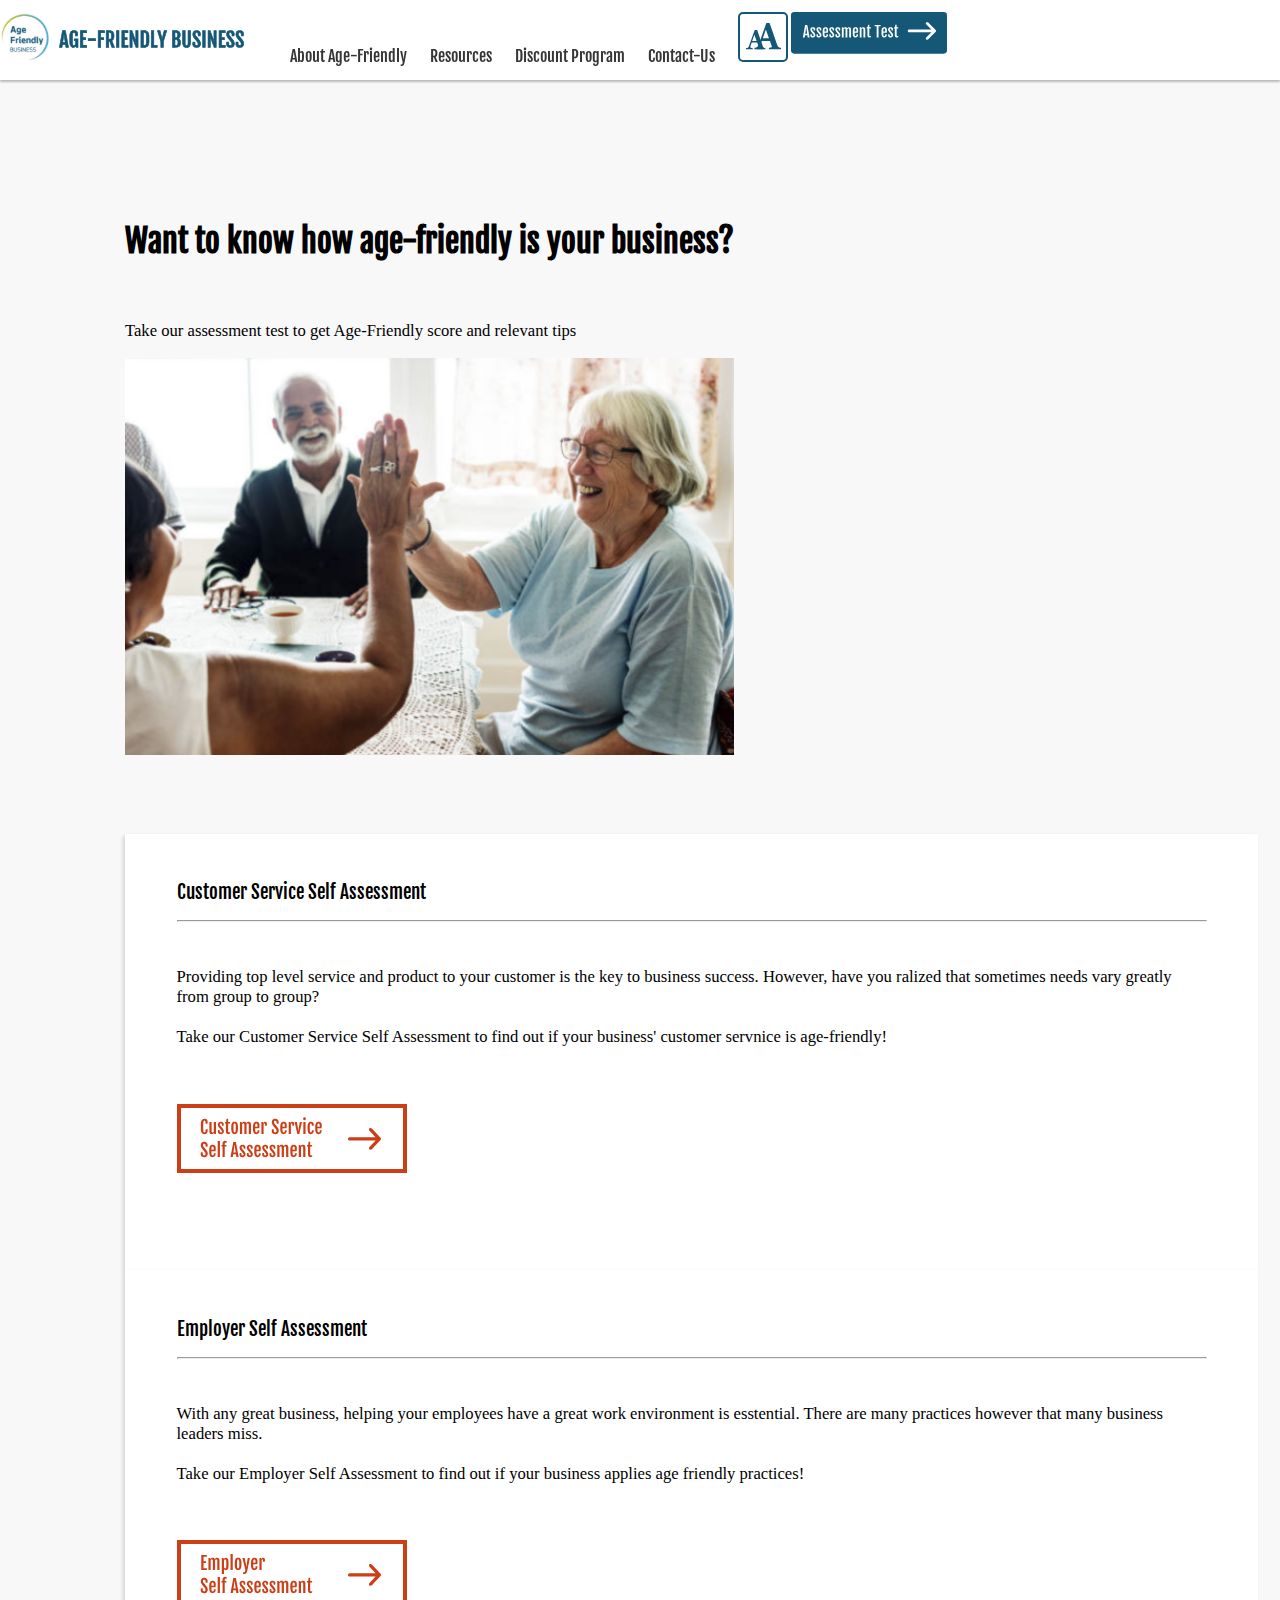
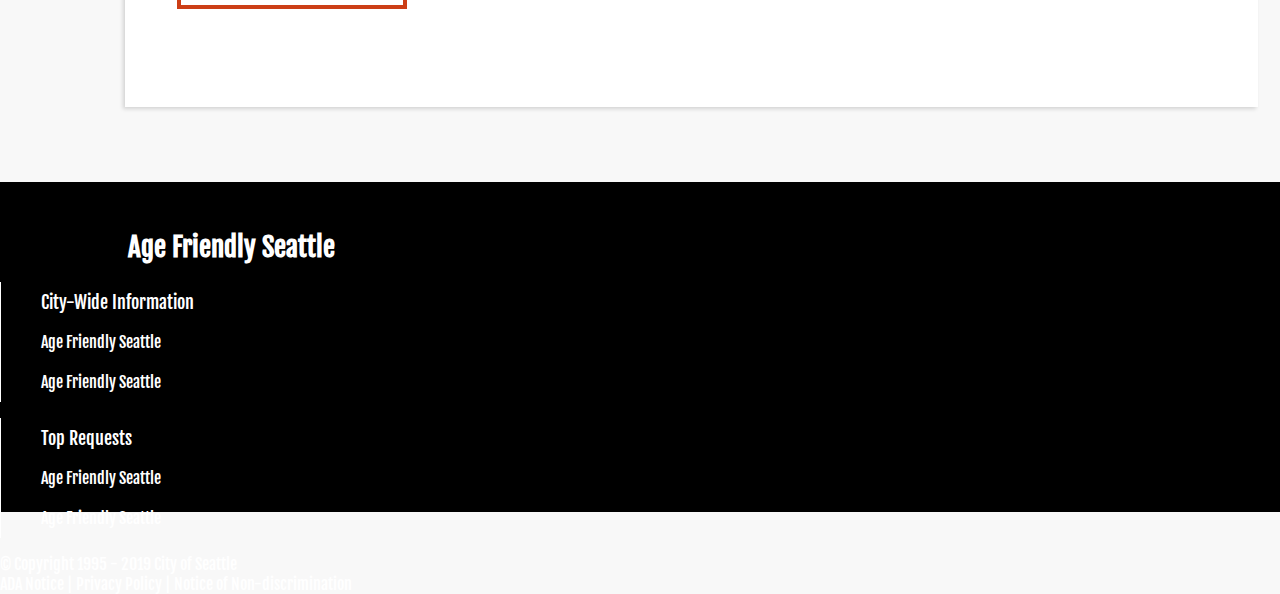
<file: assessmentTest.html>
<!DOCTYPE html>
<html>

<head>
    <meta charset="utf-8">
    <meta name="author" content="your name">
    <meta name="description" content="description of your page">
    <title>Team LEMOND</title>
    <link rel="stylesheet" href="https://maxcdn.bootstrapcdn.com/bootstrap/4.0.0-beta/css/bootstrap.min.css" integrity="sha384-/Y6pD6FV/Vv2HJnA6t+vslU6fwYXjCFtcEpHbNJ0lyAFsXTsjBbfaDjzALeQsN6M"
        crossorigin="anonymous">
    <link href='https://fonts.googleapis.com/css?family=Fjalla One' rel='stylesheet'>
    <link rel="stylesheet" media="screen" href="https://fontlibrary.org/face/d-din" type="text/css" />
    <link rel="stylesheet" href="assessmentTest.css">
</head>

<body>
    <!-- navbar section -->
    <header class="d-flex">
        <div class="container col-lg-3 col-md-2 text-right align-self-center">
            <img src="img/navBarImg.svg" class="navImg" alt="Age Friendly Business Logo">
        </div>
        <div class="container col-lg-6 col-md-8 px-0 align-self-center text-center">
            <nav>
                <ul>
                    <li>
                        <a class="nav-item" href="index.html">About Age-Friendly</a>
                    </li>
                    <li>
                        <a class="nav-item" href="resouceGuide.html">Resources</a>
                    </li>
                    <li>
                        <a class="nav-item" href="https://www.seattle.gov/agefriendly/about/discount-program">Discount Program</a>
                    </li>
                    <li>
                        <a class="nav-item" href="#">Contact-Us</a>
                    </li>
                </ul>
            </nav>
        </div>
        <div class="container d-flex col-lg-3 col-md-2 align-self-center py-3">
            <div class="col-4 align-self-center px-0">
                <img src="img/navFontBtn.svg" class="navImg svgButton" alt="Change font button">
            </div>
            <div class="col-7 pl-2 pr-0 pt-1">
                <a href="assessmentTest.html"><img src="img/navTestBtn.svg" class="navImg svgButton" alt="Assessment test button">
                </a>
            </div>
        </div>
    </header>

    <main>
        <!-- welcome header section -->
        <div class="welcome">
            <div class="container-fluid row">
                <div class="col-lg-6 d-flex">
                    <div class="information">
                        <div class="col-lg-11">
                            <h1 class="welcomeHeaders">Want to know how age-friendly is your business?</h1>
                        </div>
                        <br>
                        <div class="col-lg-11">
                            <p class="textParagraphs">Take our assessment test to get Age-Friendly score and relevant tips
                            </p>
                        </div>
                    </div>
                </div>
                <div class="col-lg-6 d-flex">
                    <div class="missionImage">
                        <img src="img/atWelcomePhoto.png" class="missionImage" alt="Assessment Test Welcome Photo: Two older female adults high fiving each other.">
                    </div>
                </div>
            </div>
        </div>

        <!-- test selection section -->
        <div class="testSelection row">
            <div class="container-fluid row pl-0">
                <div class="col d-flex">
                    <div class="testBoxes paddingSection">
                        <h2 class="testTextHeaders">Customer Service Self Assessment</h2>
                        <hr class="testHeaderLine">
                        <br>
                        <p class="textParagraphs">Providing top level service and product to your customer is the key to business success. However,
                            have you ralized that sometimes needs vary greatly from group to group?
                            <br>
                            <br> Take our Customer Service Self Assessment to find out if your business' customer servnice is
                            age-friendly!
                        </p>
                        <br>
                        <br>
                        <img src="img/csTestBtn.svg" class="svgButton">
                    </div>
                </div>
                <div class="col d-flex">
                    <div class="testBoxes paddingSection">
                        <h2 class="testTextHeaders">Employer Self Assessment</h2>
                        <hr class="testHeaderLine">
                        <br>
                        <p class="textParagraphs">With any great business, helping your employees have a great work environment is esstential. There
                            are many practices however that many business leaders miss.
                            <br>
                            <br> Take our Employer Self Assessment to find out if your business applies age friendly practices!
                        </p>
                        <br>
                        <br>
                        <img src="img/eTestBtn.svg" class="svgButton">
                    </div>
                </div>
            </div>
        </div>

    </main>

    <footer>
        <div>
            <div class="container-fluid row">
                <div class="col-6 d-flex">
                    <h1 class="textHeaders footerText">Age Friendly Seattle</h1>
                </div>
                <div class="col-3 d-flex footerLinks">
                    <ul>
                        <li id="listHeader">City-Wide Information</li>
                        <li>Age Friendly Seattle</li>
                        <li>Age Friendly Seattle</li>
                    </ul>
                </div>
                <div class="col-3 d-flex footerLinks">

                    <ul>
                        <li id="listHeader">Top Requests</li>
                        <li>Age Friendly Seattle</li>
                        <li>Age Friendly Seattle</li>
                    </ul>
                </div>
            </div>
            <div class="container-fluid row justify-content-center pt-5">
                <p class="text-center">© Copyright 1995 - 2019 City of Seattle
                    <br> ADA Notice | Privacy Policy | Notice of Non-discrimination</p>
            </div>
        </div>



    </footer>



</body>

</html>
</file>
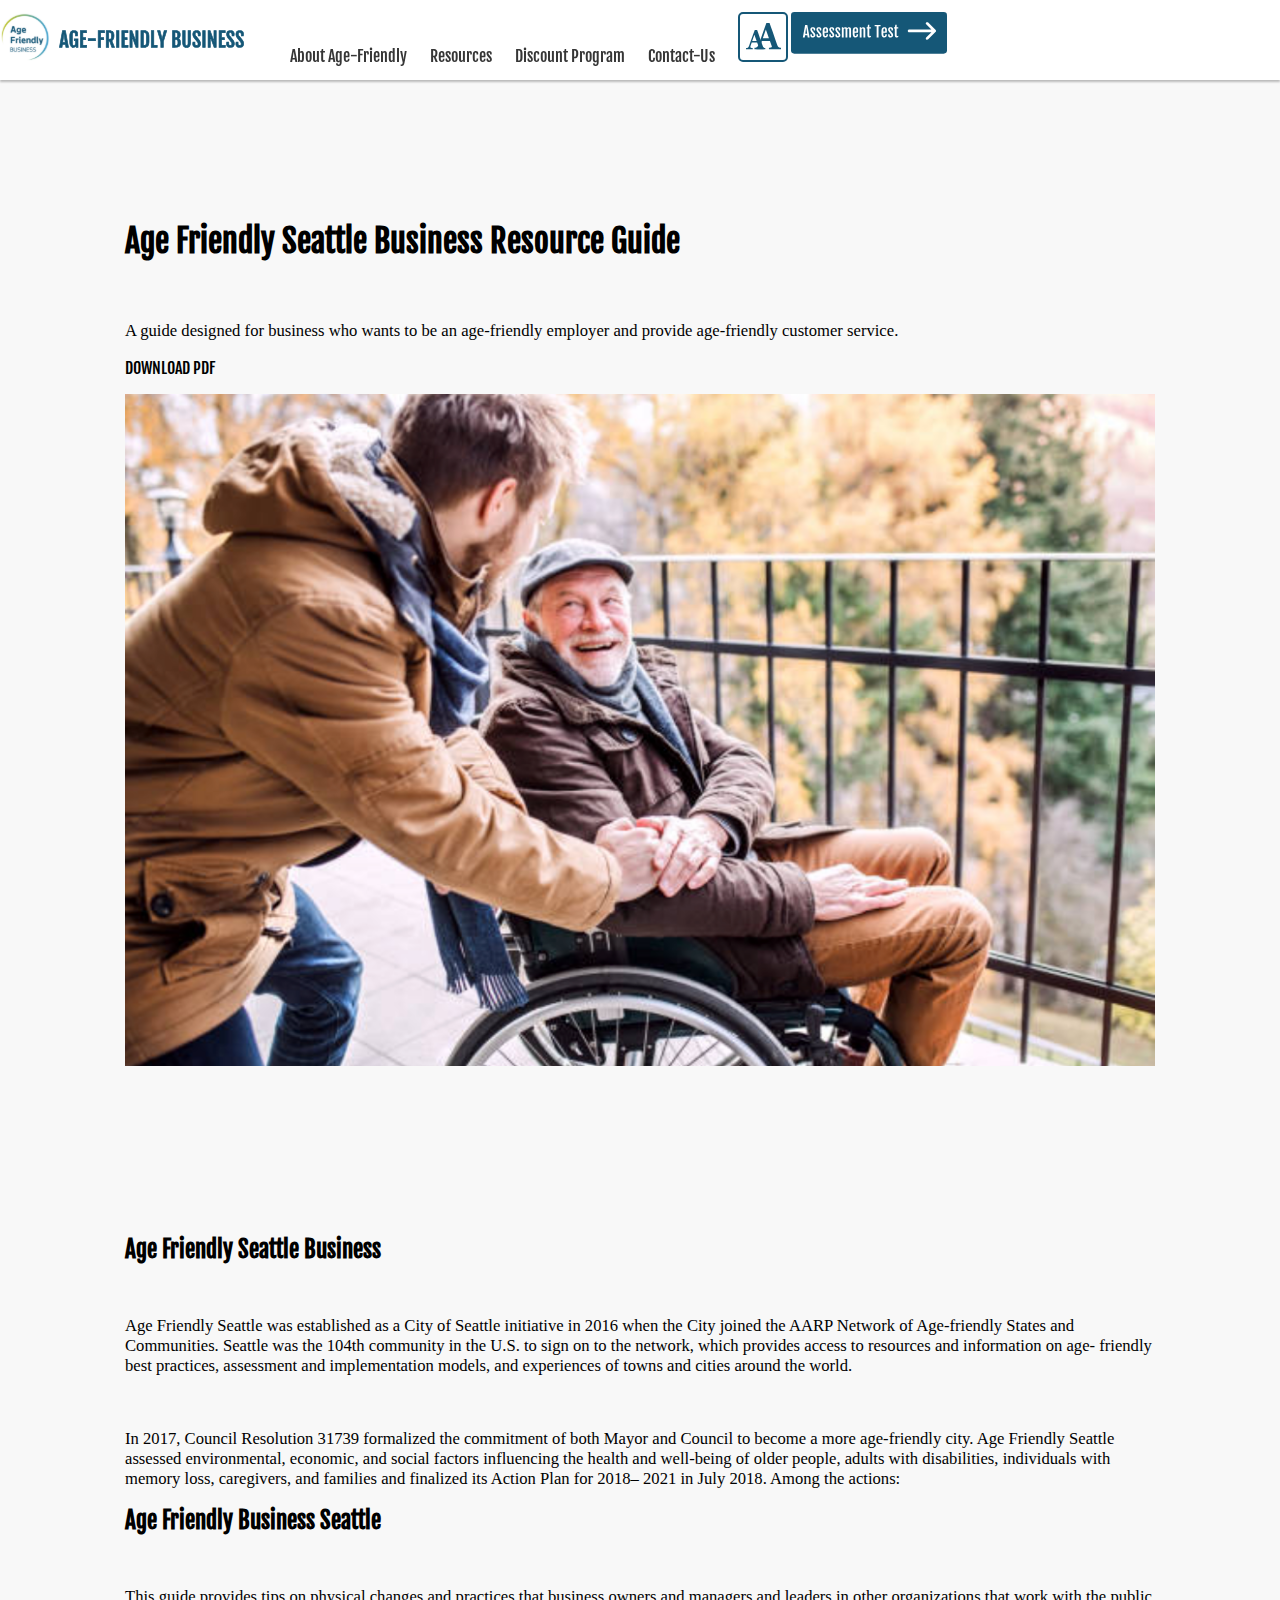
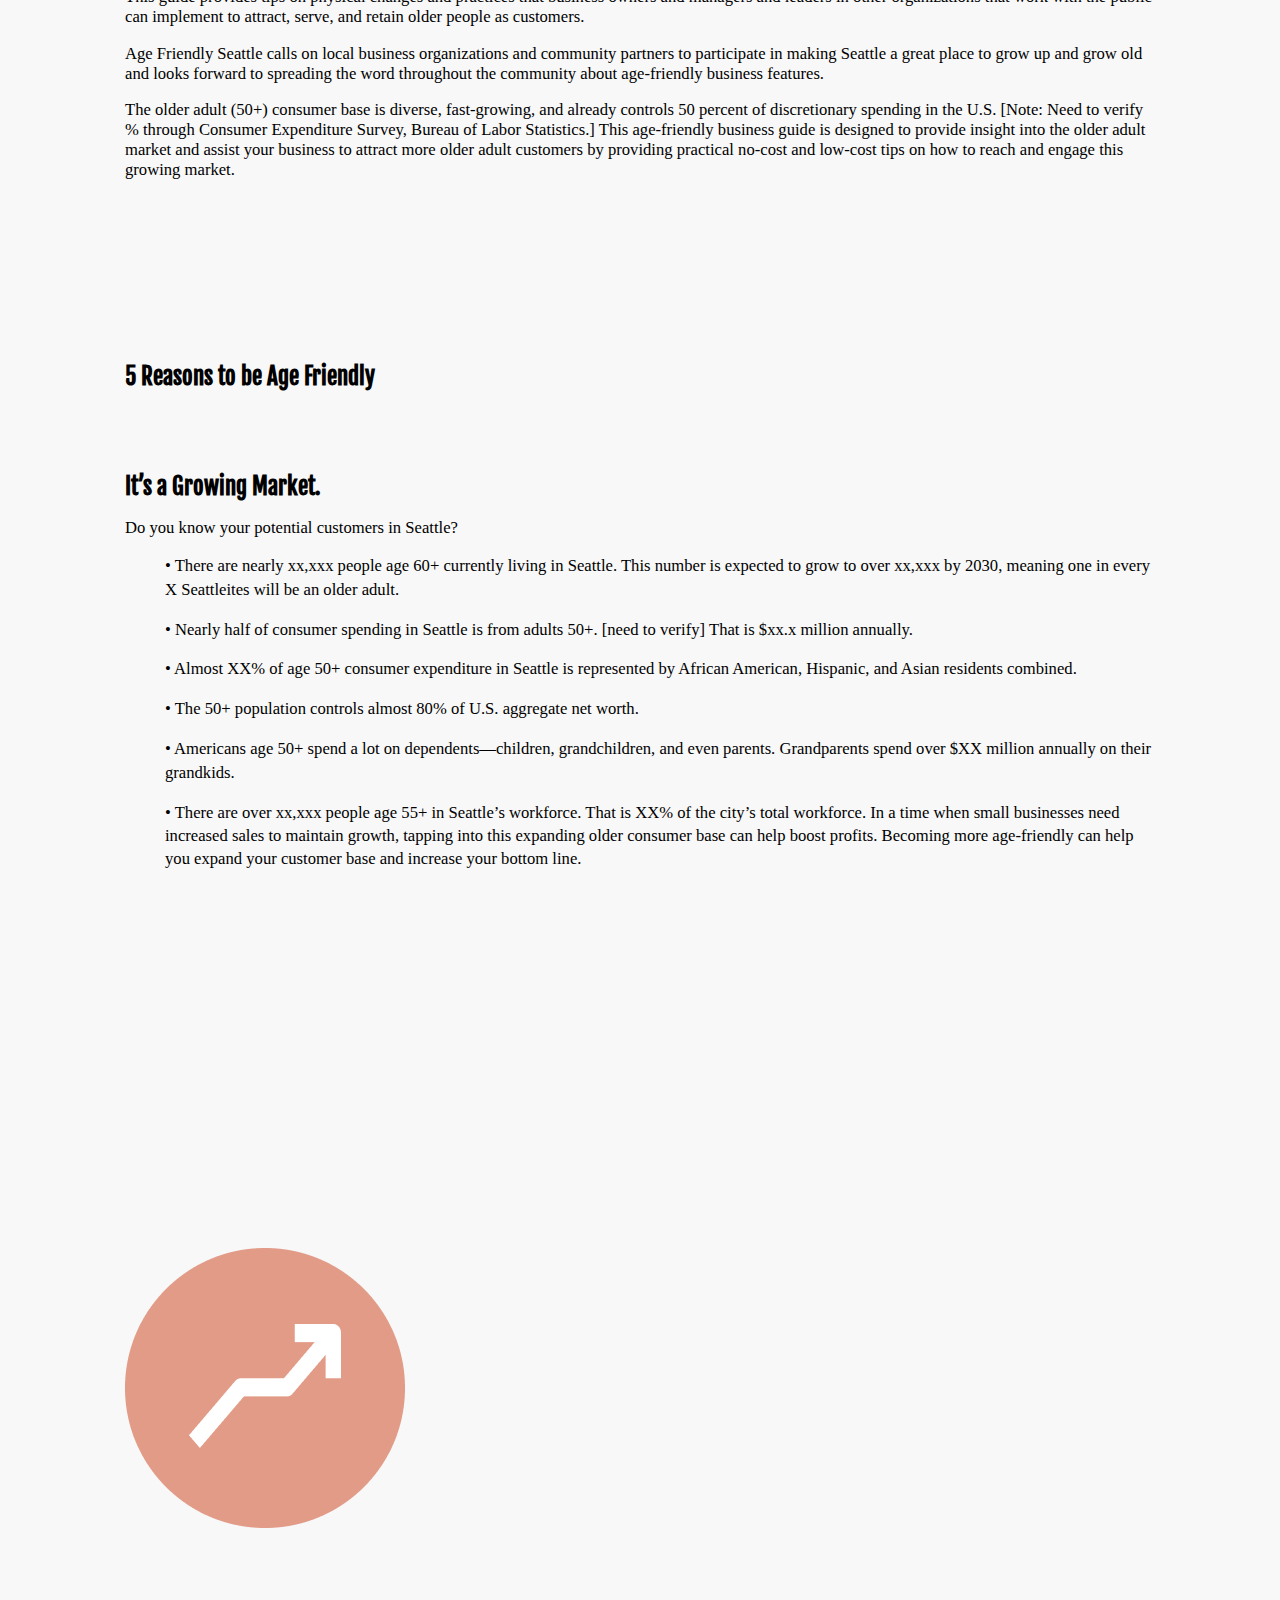
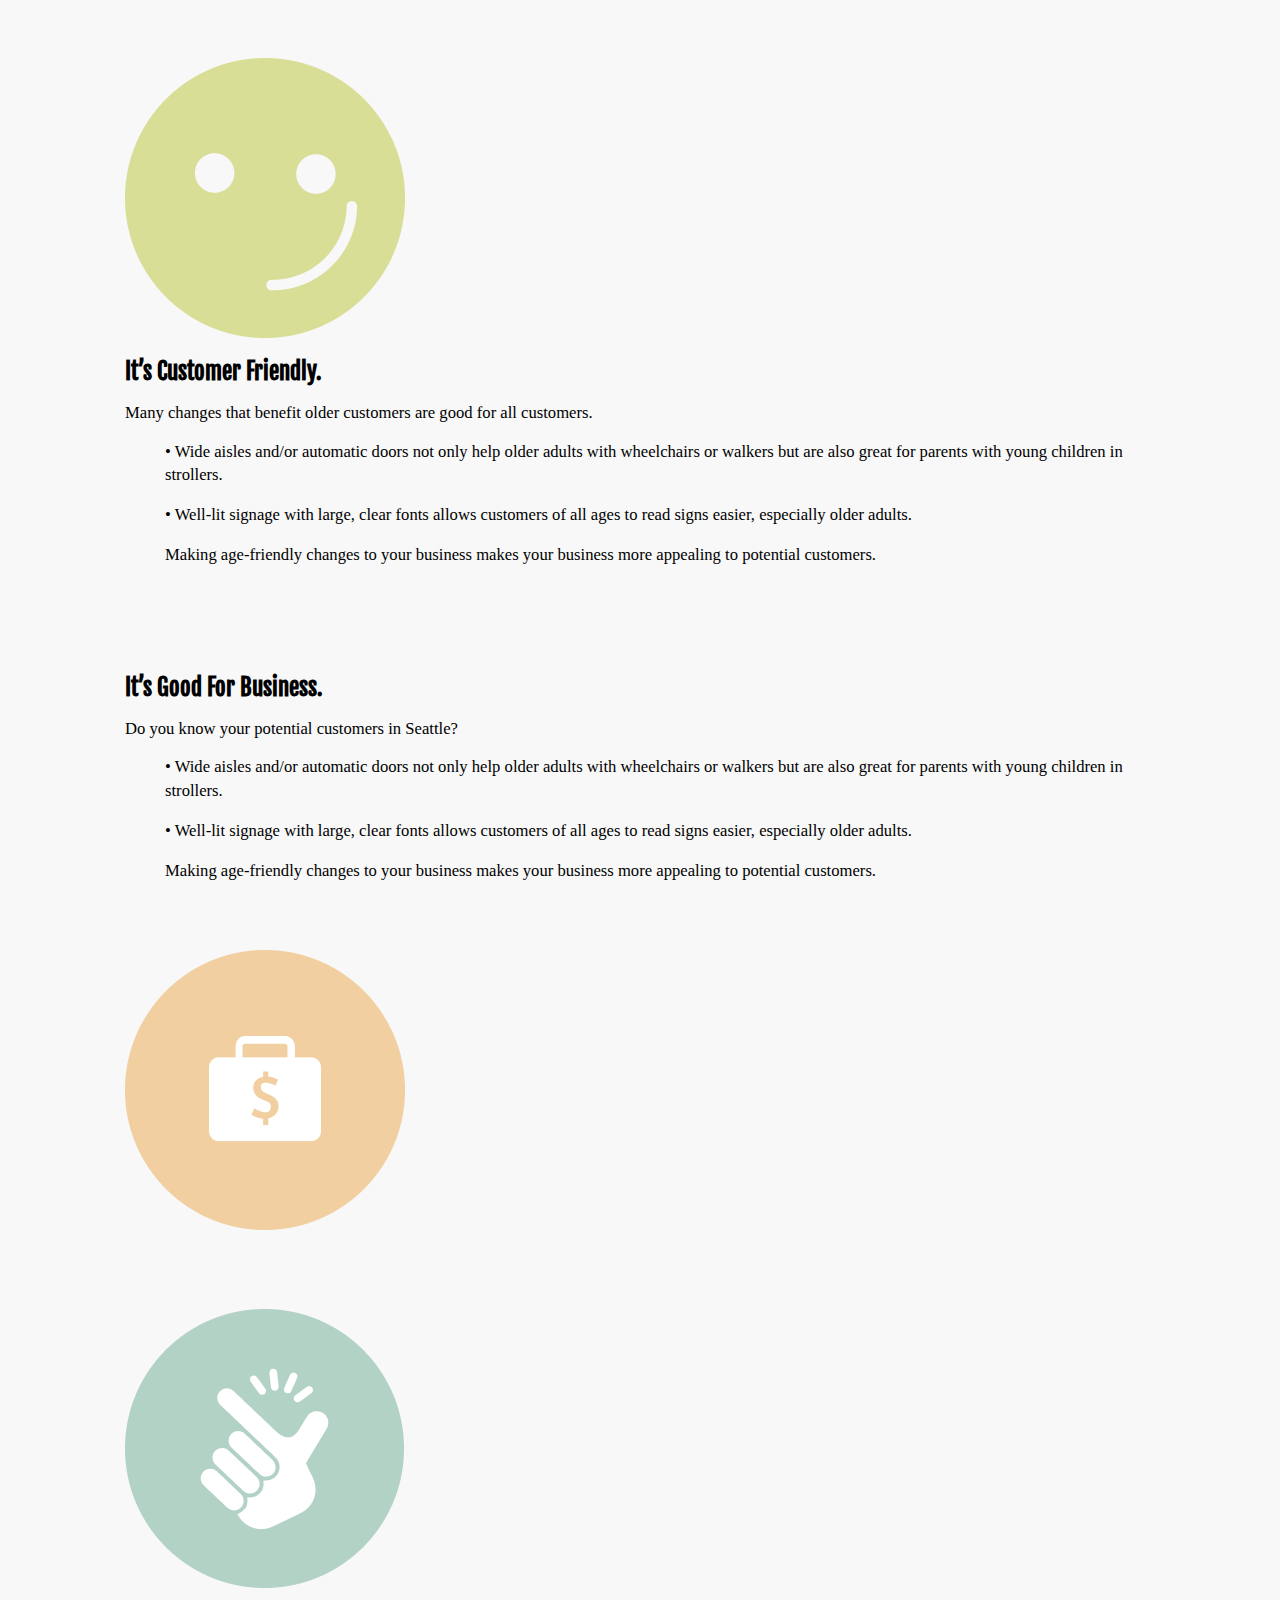
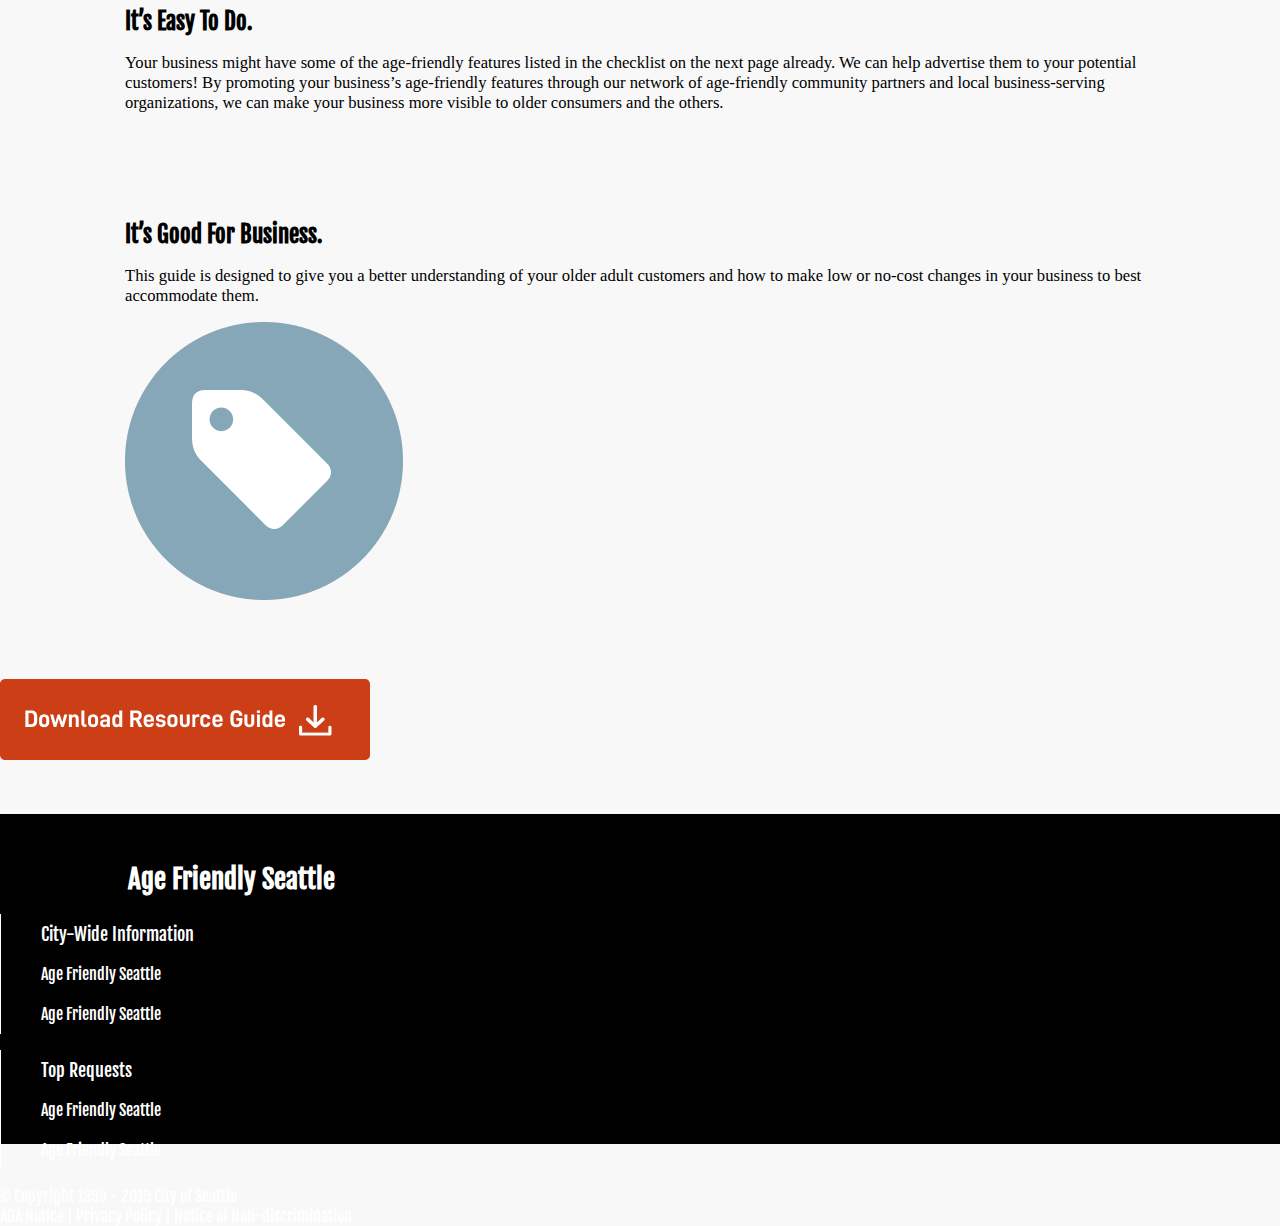
<file: resouceGuide.html>
<!DOCTYPE html>
<html>

<head>
    <meta charset="utf-8">
    <meta name="author" content="your name">
    <meta name="description" content="description of your page">
    <title>Team LEMOND</title>
    <link rel="stylesheet" href="https://maxcdn.bootstrapcdn.com/bootstrap/4.0.0-beta/css/bootstrap.min.css" integrity="sha384-/Y6pD6FV/Vv2HJnA6t+vslU6fwYXjCFtcEpHbNJ0lyAFsXTsjBbfaDjzALeQsN6M"
        crossorigin="anonymous">
    <link href='https://fonts.googleapis.com/css?family=Fjalla One' rel='stylesheet'>
    <link rel="stylesheet" media="screen" href="https://fontlibrary.org/face/d-din" type="text/css" />
    <link rel="stylesheet" href="resourceGuide.css">
</head>

<body>
    <!-- navbar section -->
    <header class="d-flex">
        <div class="container col-lg-3 col-md-2 text-right align-self-center">
            <img src="img/navBarImg.svg" class="navImg" alt="Age Friendly Business Logo">
        </div>
        <div class="container col-lg-6 col-md-8 px-0 align-self-center text-center">
            <nav>
                <ul>
                    <li>
                        <a class="nav-item" href="index.html">About Age-Friendly</a>
                    </li>
                    <li>
                        <a class="nav-item" href="resouceGuide.html">Resources</a>
                    </li>
                    <li>
                        <a class="nav-item" href="https://www.seattle.gov/agefriendly/about/discount-program">Discount Program</a>
                    </li>
                    <li>
                        <a class="nav-item" href="#">Contact-Us</a>
                    </li>
                </ul>
            </nav>
        </div>
        <div class="container d-flex col-lg-3 col-md-2 align-self-center py-3">
            <div class="col-4 align-self-center px-0">
                <img src="img/navFontBtn.svg" class="navImg svgButton" alt="Change font button">
            </div>
            <div class="col-7 pl-2 pr-0 pt-1">
                <a href="assessmentTest.html"><img src="img/navTestBtn.svg" class="navImg svgButton" alt="Assessment test button">
                </a>
            </div>
        </div>
    </header>

    <main>
        <!-- welcome header section -->
        <div class="welcome">
            <div class="container-fluid row">
                <div class="col-lg-6 col-md-7 d-flex">
                    <div class="information">
                        <div class="col-lg-11">
                            <h1 class="welcomeHeaders">Age Friendly Seattle Business Resource Guide</h1>
                        </div>
                        <br>
                        <div class="col-lg-11">
                            <p class="textParagraphs">A guide designed for business who wants to be an age-friendly employer and provide age-friendly
                                customer service.
                            </p>
                        </div>
                        <div class="col-lg-11">
                            <p>DOWNLOAD PDF</p>
                        </div>
                    </div>
                </div>
                <div class="col-lg-6 col-md-5 d-flex">
                    <div class="missionImage">
                        <img src="img/missionImage.png" class="missionImage" alt="Mission Image: Young man greeting older adult in a wheel chair">
                    </div>
                </div>
            </div>
        </div>

        <!-- description section -->

        <div class="description">
            <div class="container-fluid row">
                <div class="col-lg-6 d-flex">
                    <div class="information">
                        <div class="col-lg-11">
                            <h1 class="descHeaders">Age Friendly Seattle Business</h1>
                        </div>
                        <br>
                        <div class="col-lg-12">
                            <p class="textParagraphs">
                                Age Friendly Seattle was established as a City of Seattle initiative in 2016 when the City joined the AARP Network of Age-friendly
                                States and Communities. Seattle was the 104th community in the U.S. to sign on to the network,
                                which provides access to resources and information on age- friendly best practices, assessment
                                and implementation models, and experiences of towns and cities around the world.
                            </p>
                            <br>
                            <p class="textParagraphs">
                                In 2017, Council Resolution 31739 formalized the commitment of both Mayor and Council to become a more age-friendly city.
                                Age Friendly Seattle assessed environmental, economic, and social factors influencing the
                                health and well-being of older people, adults with disabilities, individuals with memory
                                loss, caregivers, and families and finalized its Action Plan for 2018– 2021 in July 2018.
                                Among the actions:

                            </p>
                        </div>
                    </div>
                </div>
                <div class="col-lg-6 d-flex">
                    <div class="information">
                        <div class="col-lg-11">
                            <h1 class="descHeaders">Age Friendly Business Seattle</h1>
                        </div>
                        <br>
                        <div class="col-lg-12">
                            <p class="textParagraphs">This guide provides tips on physical changes and practices that business owners and managers
                                and leaders in other organizations that work with the public can implement to attract, serve,
                                and retain older people as customers.
                            </p>
                            <p class="textParagraphs">
                                Age Friendly Seattle calls on local business organizations and community partners to participate in making Seattle a great
                                place to grow up and grow old and looks forward to spreading the word throughout the community
                                about age-friendly business features.
                            </p>
                            <p class="textParagraphs">The older adult (50+) consumer base is diverse, fast-growing, and already controls 50 percent
                                of discretionary spending in the U.S. [Note: Need to verify % through Consumer Expenditure
                                Survey, Bureau of Labor Statistics.] This age-friendly business guide is designed to provide
                                insight into the older adult market and assist your business to attract more older adult
                                customers by providing practical no-cost and low-cost tips on how to reach and engage this
                                growing market.
                            </p>
                        </div>
                    </div>
                </div>
            </div>
        </div>

        <!-- 5 reason header section -->
        <div class="fiveReason container">
            <div class="col-lg-12">
                <h1 class="descHeaders">5 Reasons to be Age Friendly</h1>
            </div>
        </div>

        <!-- 5 reason section -->

        <div class="blocks">
            <div class="container-fluid row mx-auto">
                <div class="col-lg-7 col-md-6 d-flex">
                    <div class="information">
                        <div class="col-lg-12">
                            <h1 class="descHeaders">It’s a Growing Market.</h1>
                        </div>
                        <div class="col-lg-12">
                            <p class="textParagraphs">
                                Do you know your potential customers in Seattle?
                            </p>
                            <ul class="pl-0 listHeight">
                                <li>
                                    <p class="textParagraphs">
                                        • There are nearly xx,xxx people age 60+ currently living in Seattle. This number is expected to grow to over xx,xxx by 2030,
                                        meaning one in every X Seattleites will be an older adult.
                                    </p>
                                </li>
                                <li>
                                    <p class="textParagraphs">
                                        • Nearly half of consumer spending in Seattle is from adults 50+. [need to verify] That is $xx.x million annually.
                                    </p>
                                </li>
                                <li>
                                    <p class="textParagraphs">
                                        • Almost XX% of age 50+ consumer expenditure in Seattle is represented by African American, Hispanic, and Asian residents
                                        combined.
                                    </p>
                                </li>
                                <li>
                                    <p class="textParagraphs">
                                        • The 50+ population controls almost 80% of U.S. aggregate net worth.
                                    </p>
                                </li>
                                <li>
                                    <p class="textParagraphs">
                                        • Americans age 50+ spend a lot on dependents—children, grandchildren, and even parents. Grandparents spend over $XX million
                                        annually on their grandkids.
                                    </p>
                                </li>
                                <li>
                                    <p class="textParagraphs">
                                        • There are over xx,xxx people age 55+ in Seattle’s workforce. That is XX% of the city’s total workforce. In a time when
                                        small businesses need increased sales to maintain growth, tapping into this expanding
                                        older consumer base can help boost profits. Becoming more age-friendly can help you
                                        expand your customer base and increase your bottom line.
                                    </p>
                                </li>
                            </ul>
                        </div>
                    </div>
                </div>
                <div class="col-lg-5 col-md-6 d-flex">
                    <img src="img/rGrowLogo.png" class=" mx-auto rightLogo1 logoSize" alt="Arrow trending to the top right">
                </div>
            </div>
        </div>

        <div class="blocks">
            <div class="container-fluid row mx-auto">
                <div class="col-lg-5 col-md-6 d-flex">
                    <img src="img/rHappy.png" class=" mx-auto leftLogo2 logoSize" alt="Arrow trending to the top right">
                </div>
                <div class="col-lg-7 col-md-6 d-flex">
                    <div class="information">
                        <div class="col-lg-12">
                            <h1 class="descHeaders text-right">It’s Customer Friendly.</h1>
                        </div>
                        <div class="col-lg-12">
                            <p class="textParagraphs text-right">
                                Many changes that benefit older customers are good for all customers.
                            </p>
                            <ul class="pl-0 listHeight">
                                <li>
                                    <p class="textParagraphs">
                                        • Wide aisles and/or automatic doors not only help older adults with wheelchairs or walkers but are also great for parents
                                        with young children in strollers.
                                    </p>
                                </li>
                                <li>
                                    <p class="textParagraphs">
                                        • Well-lit signage with large, clear fonts allows customers of all ages to read signs easier, especially older adults.
                                    </p>
                                </li>
                                <li>
                                    <p class="textParagraphs">
                                        Making age-friendly changes to your business makes your business more appealing to potential customers.
                                    </p>
                                </li>
                            </ul>
                        </div>
                    </div>
                </div>
            </div>
        </div>

        <div class="blocks">
            <div class="container-fluid row mx-auto">
                <div class="col-lg-7 col-md-6 d-flex">
                    <div class="information">
                        <div class="col-lg-12">
                            <h1 class="descHeaders">It’s Good For Business.</h1>
                        </div>
                        <div class="col-lg-12">
                            <p class="textParagraphs">
                                Do you know your potential customers in Seattle?
                            </p>
                            <ul class="pl-0 listHeight">
                                <li>
                                    <p class="textParagraphs">
                                        • Wide aisles and/or automatic doors not only help older adults with wheelchairs or walkers but are also great for parents
                                        with young children in strollers.
                                    </p>
                                </li>
                                <li>
                                    <p class="textParagraphs">
                                        • Well-lit signage with large, clear fonts allows customers of all ages to read signs easier, especially older adults.
                                    </p>
                                </li>
                                <li>
                                    <p class="textParagraphs">
                                        Making age-friendly changes to your business makes your business more appealing to potential customers.
                                    </p>
                                </li>
                            </ul>
                        </div>
                    </div>
                </div>
                <div class="col-lg-5 col-md-6 d-flex">
                    <img src="img/rPrice.png" class=" mx-auto rightLogo3 logoSize" alt="Suit with dollar sign symbol on it">
                </div>
            </div>
        </div>

        <div class="blocks">
            <div class="container-fluid row mx-auto">
                <div class="col-lg-5 col-md-6 d-flex">
                    <img src="img/rSnap.png" class=" mx-auto leftLogo4 logoSize" alt="Finger snaping">
                </div>
                <div class="col-lg-7 col-md-6 d-flex">
                    <div class="information">
                        <div class="col-lg-12">
                            <h1 class="descHeaders text-right">It’s Easy To Do.</h1>
                        </div>
                        <div class="col-lg-12">
                            <p class="textParagraphs text-right">
                                Your business might have some of the age-friendly features listed in the checklist on the next page already. We can help
                                advertise them to your potential customers! By promoting your business’s age-friendly features
                                through our network of age-friendly community partners and local business-serving organizations,
                                we can make your business more visible to older consumers and the others.
                            </p>
                        </div>
                    </div>
                </div>
            </div>
        </div>

        <div class="blocks">
            <div class="container-fluid row mx-auto">
                <div class="col-lg-7 col-md-6 d-flex">
                    <div class="information">
                        <div class="col-lg-12">
                            <h1 class="descHeaders">It’s Good For Business.</h1>
                        </div>
                        <div class="col-lg-12">
                            <p class="textParagraphs">
                                This guide is designed to give you a better understanding of your older adult customers and how to make low or no-cost changes
                                in your business to best accommodate them.
                            </p>
                        </div>
                    </div>
                </div>
                <div class="col-lg-5 col-md-6 d-flex">
                    <img src="img/rTag.png" class=" mx-auto rightLogo5 logoSize" alt="Price Tag">
                </div>
            </div>
        </div>

        <div class="testBlock container-fluid">
            <div class="container-fluid row">
                <div class="col-12 d-flex">
                    <img src="img/rDownloadBtn.png" class="mx-auto svgButton" alt="Download Resource Guide Button">
                </div>
            </div>
        </div>



    </main>

    <footer>
        <div>
            <div class="container-fluid row">
                <div class="col-6 d-flex">
                    <h1 class="textHeaders footerText">Age Friendly Seattle</h1>
                </div>
                <div class="col-3 d-flex footerLinks">
                    <ul>
                        <li id="listHeader">City-Wide Information</li>
                        <li>Age Friendly Seattle</li>
                        <li>Age Friendly Seattle</li>
                    </ul>
                </div>
                <div class="col-3 d-flex footerLinks">

                    <ul>
                        <li id="listHeader">Top Requests</li>
                        <li>Age Friendly Seattle</li>
                        <li>Age Friendly Seattle</li>
                    </ul>
                </div>
            </div>
            <div class="container-fluid row justify-content-center pt-5">
                <p class="text-center">© Copyright 1995 - 2019 City of Seattle
                    <br> ADA Notice | Privacy Policy | Notice of Non-discrimination</p>
            </div>
        </div>

    </footer>



</body>

</html>
</file>
<file: assessmentTest.css>
body {
    width: 100%;
    height: 100%;
    margin-top: 0px;
    margin-left: 0px;
    background-color: #f8f8f8;
    font-family: 'Fjalla One';
}

.paddingSection {
    padding-left: 5%;
    padding-right: 5%;
    padding-top: 3%;
    padding-bottom: 3%;
}

.sectionWhite {
    background-color: #ffffff;
}

.svgButton {
    cursor:pointer;
}


/* navbar content */
header {
    background-color: white;
    height: 80px;
    z-index: 1;
    position: fixed;
    box-shadow: 0 2px 2px 0 rgba(0, 0, 0, 0.25);
    width: 100%;
    
}

header * {
    color: #363636;
    display: inline-block;
}

header > nav {
    width:100%;
    height: 100%;
}
 
header li {
    margin-top: 20px;
    margin-right: 20px;
}

header li a {
    text-decoration: none;
    font-size: 16px;
}

.listHeight {
    line-height: 1.4;
}

.navImg {
    width: 100%;
    height: 50px;
}

.textHeaders {
    font-size: 2.1vw;
    font-weight: 600;
}

.textParagraphs {
    font-size: 1.3vw;
    font-family: 'DDINRegular'; 
}

/* welcome content */

.welcome {
    display: inline-block;
    margin-top: 200px;
    margin-bottom: 75px;
    margin-left: 125px;
    margin-right: 125px;
}

.missionImage {
    min-width: 405px;
    min-height: 350px;
    width: 100%;
    height: 100%;
}

.welcomeHeaders {
    font-size: 2.5vw;
    line-height: 1.3;
    font-weight: 600;
}

/* test selection content */

.testSelection {
    margin-left: 125px;
    margin-right: 125px;
    margin-bottom: 75px;
}

.testLine {
    height: 6px;
    color: #155777;
    background-color: #155777;
    border: none;
    max-width: 33%;
    text-align: left;
    margin-left: 0;
  
}

.testTextHeaders {
    font-size: 1.5vw;
    font-weight: 400;
}

.testHeaderLine {
    color: #E1E1E1;
    background-color: #E1E1E1;
}

.testBoxes {
    min-width: 405px;
    min-height: 375px;
    box-shadow: -2.5px 2px 4px 0
        rgba(0, 0, 0, 0.15);
    background-color: #ffffff;
    width: 100%;
    height: 100%;
}


/* footer */
footer {
    height: 300px;
    background-color: black;
    color: white;
    padding-top: 30px;
}

.footerLinks {
    border-left: 1px solid white;
}

ul {
    list-style-type: none;
    line-height: 2.5em;
}

.footerText {
    margin-left: 10%;
}

#listHeader {
    font-size: 1.4vw;
}
</file>
<file: resourceGuide.css>
body {
    width: 100%;
    height: 100%;
    margin-top: 0px;
    margin-left: 0px;
    background-color: #f8f8f8;
    font-family: 'Fjalla One';
}


.sectionWhite {
    background-color: #ffffff;
}

.svgButton {
    cursor:pointer;
}

/* navbar content */
header {
    background-color: white;
    height: 80px;
    z-index: 1;
    position: fixed;
    box-shadow: 0 2px 2px 0 rgba(0, 0, 0, 0.25);
    width: 100%;
    
}

header * {
    color: #363636;
    display: inline-block;
}

header > nav {
    width:100%;
    height: 100%;
}
 
header li {
    margin-top: 20px;
    margin-right: 20px;
}

header li a {
    text-decoration: none;
    font-size: 16px;
}

.listHeight {
    line-height: 1.4;
}

.navImg {
    width: 100%;
    height: 50px;
}

.textHeaders {
    font-size: 2.1vw;
    font-weight: 600;
}

.textParagraphs {
    font-size: 1.3vw;
    font-family: 'DDINRegular'; 
}

/* welcome content */

.welcome {
    display: inline-block;
    margin-top: 200px;
    margin-bottom: 150px;
    margin-left: 125px;
    margin-right: 125px;
}

.missionImage {
    min-width: 405px;
    min-height: 350px;
    width: 100%;
    height: 100%;
}

.welcomeHeaders {
    font-size: 2.5vw;
    line-height: 1.3;
    font-weight: 600;
}

/* description content */

.description {
    display: inline-block;
    margin-bottom: 150px;
    margin-left: 125px;
    margin-right: 125px;
}

.descHeaders {
    font-size: 1.8vw;
    font-weight: 600;
}

/* 5 reason section */

.fiveReason {
    display: inline-block;
    margin-bottom: 50px;
    margin-left: 125px;
}

/* reason 1 seciton */

.blocks {
    display: inline-block;
    margin-right: 125px;
    margin-left: 125px;
    margin-bottom: 75px;
}

.logoSize {
    min-width: 150px;
    min-height: 150px;
    max-width: 300px;
    max-height: 300px;
}

.rightLogo1 {
    margin-top: 35%;   
}

.leftLogo2 {
    margin-top: 5%;   
}

.rightLogo3 {
    margin-top: 5%;   
}

/* download Div */

.downloadDiv {
    margin-left: 1705px;
}


/* test selection section */

.testBlock {
    margin-bottom: 50px;
}




/* footer */
footer {
    height: 300px;
    background-color: black;
    color: white;
    padding-top: 30px;
}

.footerLinks {
    border-left: 1px solid white;
}

ul {
    list-style-type: none;
    line-height: 2.5em;
}

.footerText {
    margin-left: 10%;
}

#listHeader {
    font-size: 1.4vw;
}
</file>
